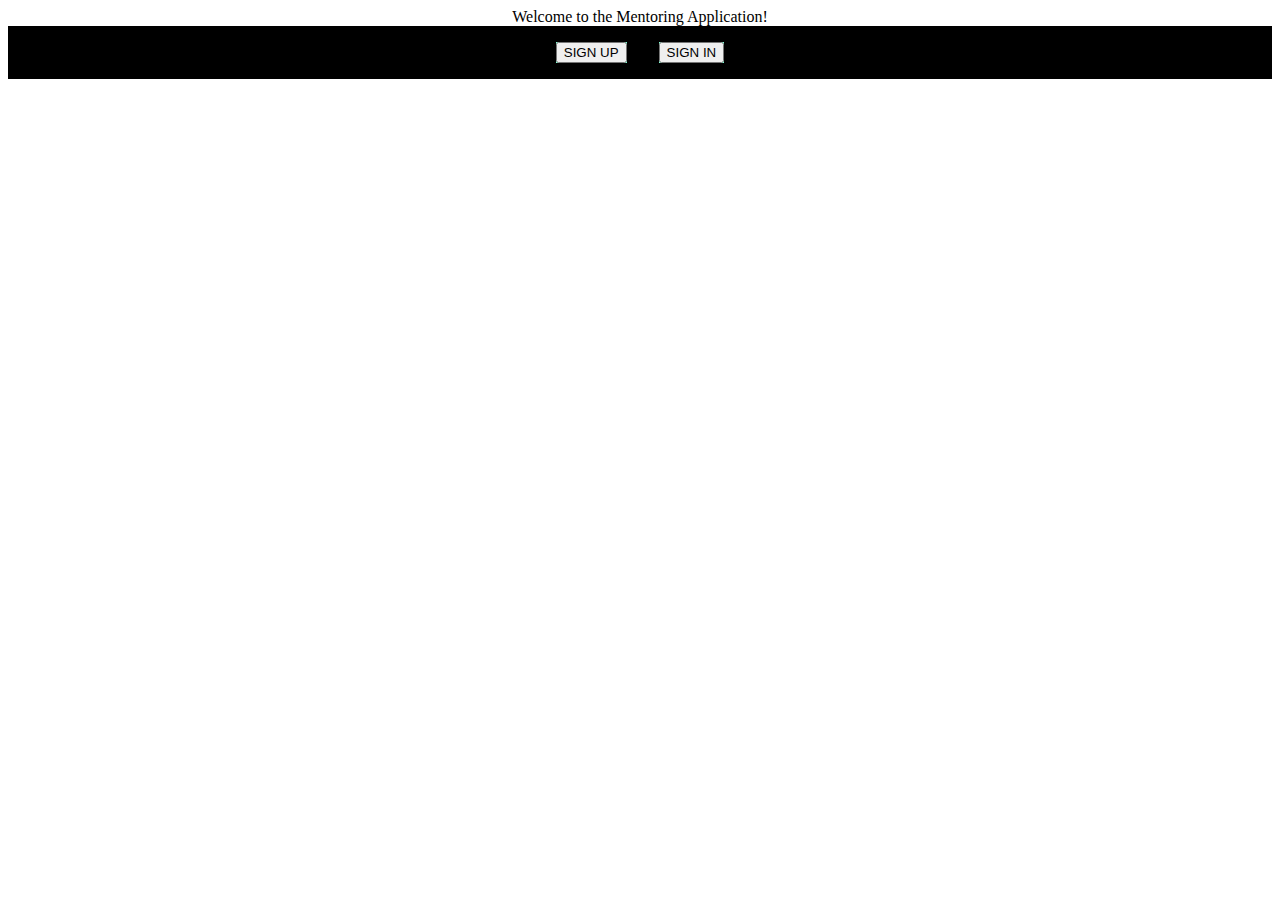
<file: index.html>
<!DOCTYPE html>
<html>
    <head>
        <title>Metoring Application Sign Up/In</title>
        <link rel="stylesheet" href="css/stylesheet1.css">
    </head>
    <body>
        <center>
            Welcome to the Mentoring Application!
        </center>
        <div class="flex-container">
            <div>
                <form action="signup.html">
                    <button>
                        SIGN UP
                    </button>  
                </form>            
            </div>
            <div>
                <form action="signin.html">
                    <button>
                        SIGN IN
                    </button>  
                </form>   
            </div> 
        </div>
    </body>
</html>
</file>
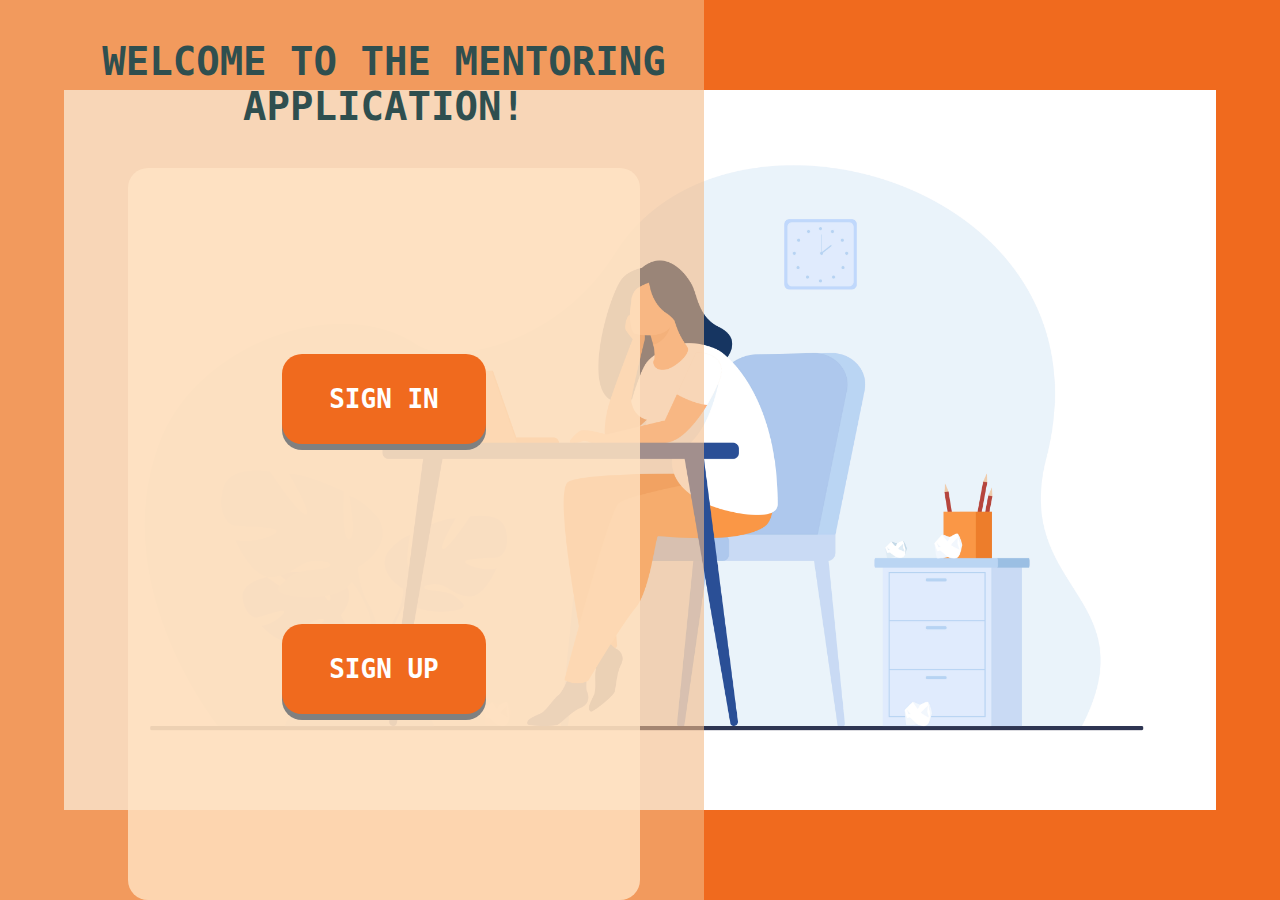
<file: builtin_form/views/index.html>
<!DOCTYPE html>
<html>
    <head>
        <link rel="stylesheet" href="../public/indexstylesheet.css"
    </head>
    <body>
        <div class="leftdiv">
            <h1>WELCOME TO THE MENTORING APPLICATION!</h1>
            <div class="innerdiv">
                <form action="signin.html"><button>SIGN IN</button></form>
                <form action="signup.html"><button a="signup.html">SIGN UP</button></form>
            </div>
        </div>
    </body>
</html>
</file>
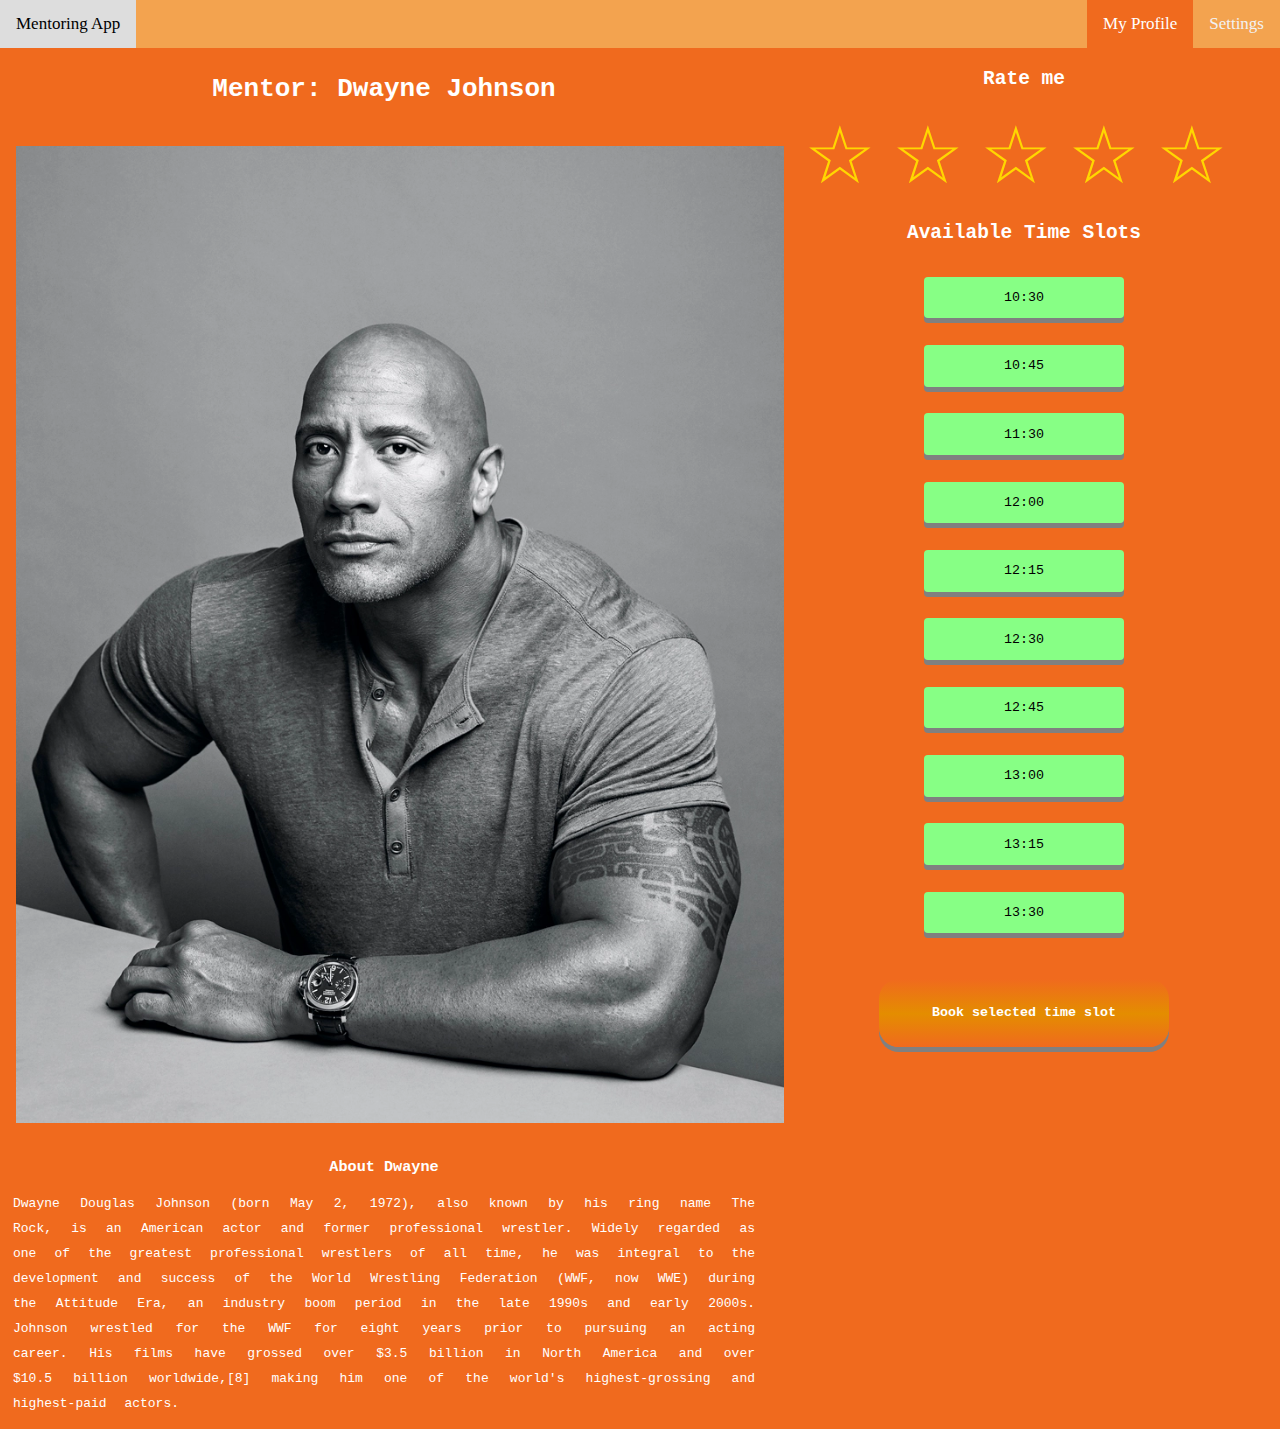
<file: dummyMentor.html>
<!DOCTYPE html>
<html>
    <head>
        <title>Example Mentor</title>
        <link rel="stylesheet" href="css/mentorstylesheet.css">
    </head>
    <body>
        <div class="topnav">
            <a href="home.html">Mentoring App</a>
            <a class="s" href="#">Settings</a>
            <a class="s active" href="#">My Profile</a>
        </div>
        <div class="two-column-container">
            <div class="left-column">
                <h1>Mentor: Dwayne Johnson</h1>
                <img src="img/roc17_3.jpg" alt="mentor picture">
                <h3>About Dwayne</h3>
                <p>
                    Dwayne Douglas Johnson (born May 2, 1972), also known by his ring name The Rock,
                    is an American actor and former professional wrestler. Widely regarded as one of the 
                    greatest professional wrestlers of all time, he was integral to the development and
                     success of the World Wrestling Federation (WWF, now WWE) during the Attitude Era, 
                     an industry boom period in the late 1990s and early 2000s. Johnson wrestled for 
                     the WWF for eight years prior to pursuing an acting career. His films have grossed 
                     over $3.5 billion in North America and over $10.5 billion worldwide,[8] making 
                     him one of the world's highest-grossing and highest-paid actors.
                </p>
            </div>
            <div class="right-column">
                <h2>Rate me</h2>
                <div class="rating">
                    <input type=”radio” name=”rating” value=”5″ id=”5″><label for=”5″>☆</label>
                    <input type=”radio” name=”rating” value=”4″ id=”4″><label for=”4″>☆</label>
                    <input type=”radio” name=”rating” value=”3″ id=”3″><label for=”3″>☆</label>
                    <input type=”radio” name=”rating” value=”2″ id=”2″><label for=”2″>☆</label>
                    <input type=”radio” name=”rating” value=”1″ id=”1″><label for=”1″>☆</label>
                </div>
                <h2>Available Time Slots</h2>
                <ul>
                    <li>
                        <button class="green-button" type="button">10:30</button>
                    </li>
                    <li>
                        <button class="green-button" type="button">10:45</button>
                    </li>
                    <li>
                        <button class="green-button" type="button">11:30</button>
                    </li>
                    <li>
                        <button class="green-button" type="button">12:00</button>
                    </li>
                    <li>
                        <button class="green-button" type="button">12:15</button>
                    </li>
                    <li>
                        <button class="green-button" type="button">12:30</button>
                    </li>
                    <li>
                        <button class="green-button" type="button">12:45</button>
                    </li>
                    <li>
                        <button class="green-button" type="button">13:00</button>
                    </li>
                    <li>
                        <button class="green-button" type="button">13:15</button>
                    </li>
                    <li>
                        <button class="green-button" type="button">13:30</button>
                    </li>
                </ul>
                <div class="vertical-container">
                    <button class="my-button" type="button">Book selected time slot</button>
                </div>
            </div>
        </div>
    </body>
</html>
</file>
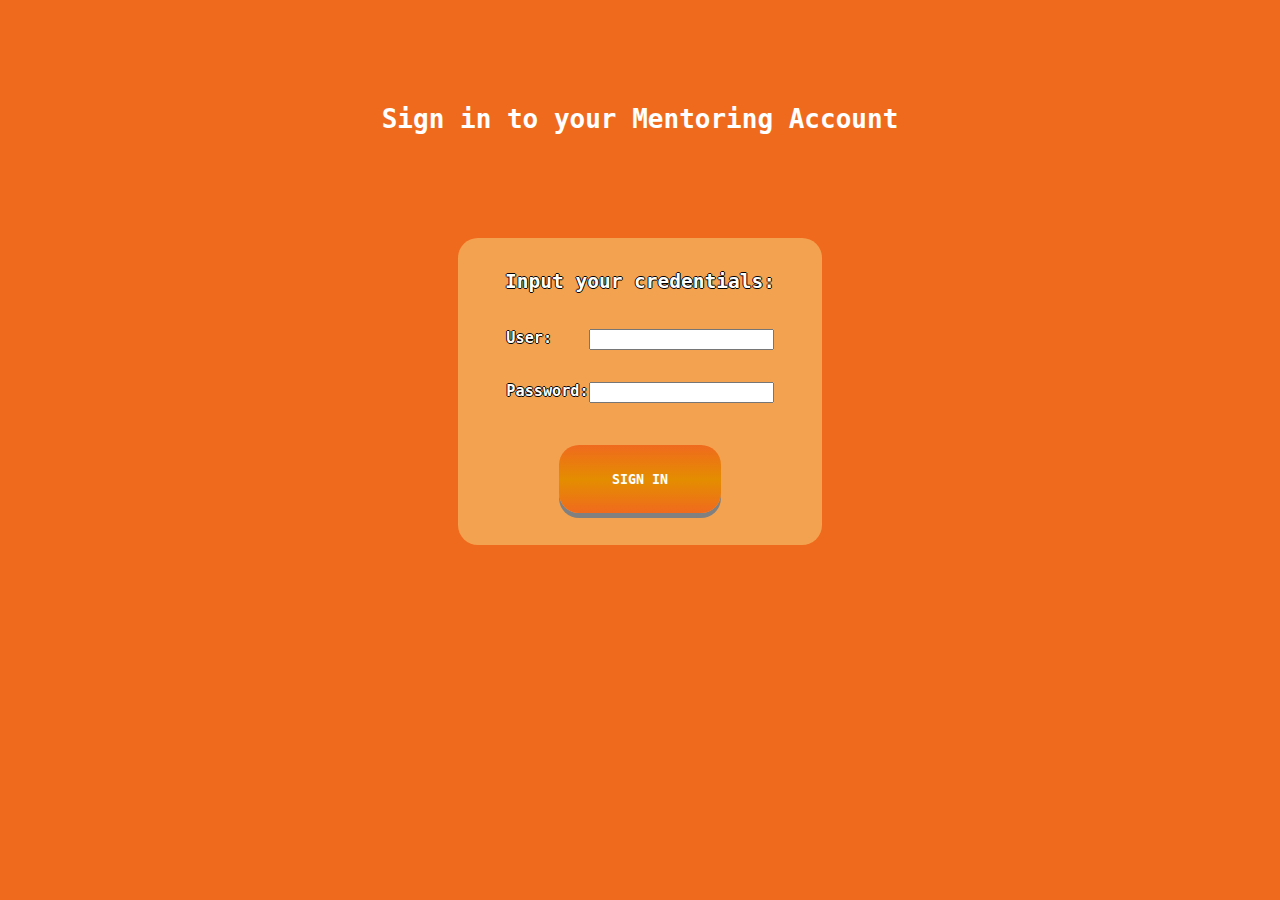
<file: signin.html>
<!DOCTYPE html>
<html>
    <head>
        <link rel="stylesheet" href="css/signinstylesheet.css">
    </head>
    <body>
        <h1>Sign in to your Mentoring Account</h1>
        <div class="signinwrapper">
            <h2>Input your credentials:</h2>
            <div class="input">
                <h3>User:</h3>
                <input type="text">
            </div>
            <div class="input">
                <h3>Password:</h3>
                <input type="text">
            </div>
            <form action="home.html">
                <button>
                    SIGN IN
                </button>
            </form>
        </div>
    </body>
</html>
</file>
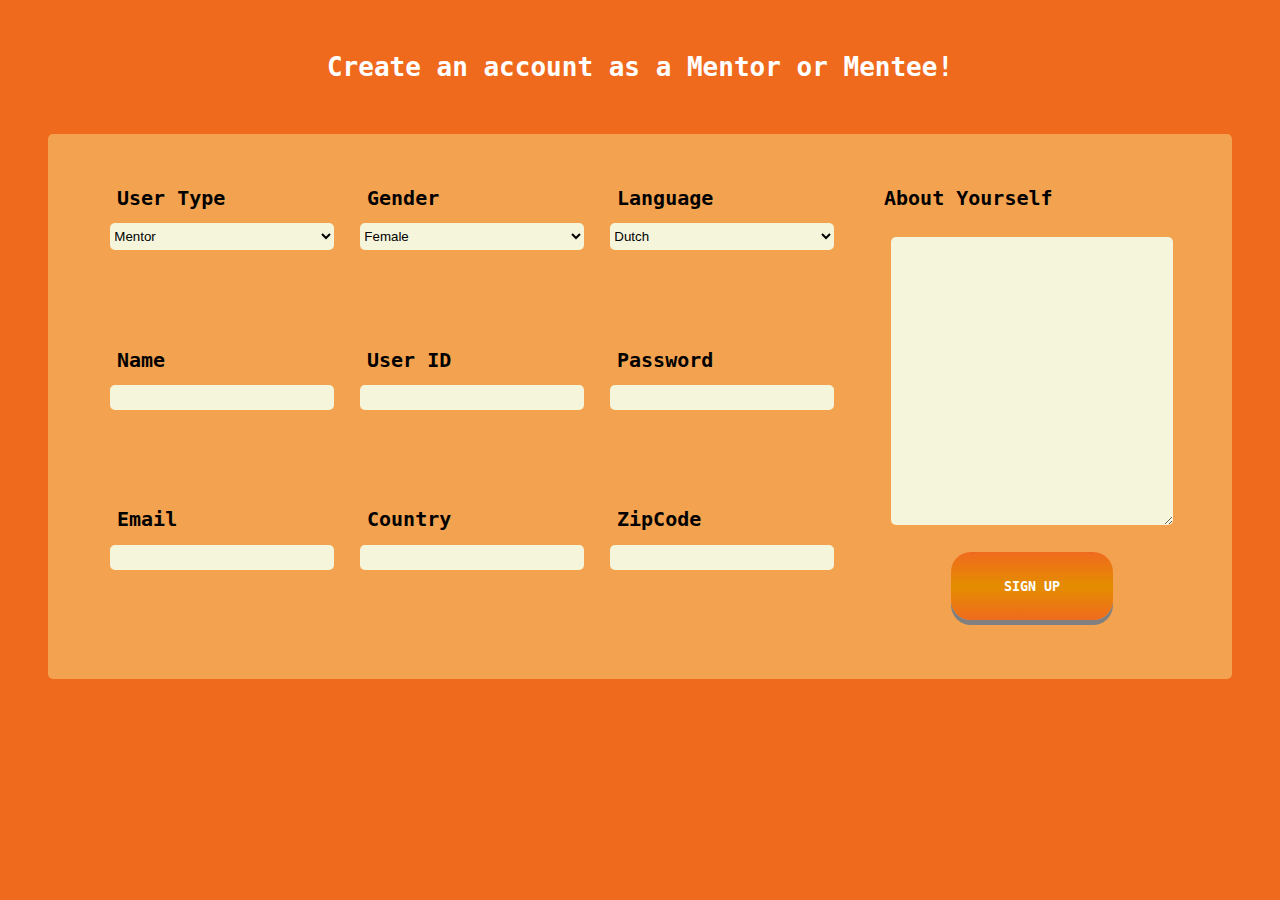
<file: signup.html>
<!DOCTYPE html>
<html lang="en">
    <head>
        <link rel="stylesheet" href="css/signupstylesheet.css">
    </head>
    <body>
        <h1>Create an account as a Mentor or Mentee!</h1>
        <div class="wrapper">
            <div class="leftwrapper">
                <div class="input">
                    <h3>User Type</h3>
                    <select>
                        <option>Mentor</option>
                        <option>Mentee</option>
                    </select>
                </div>
                <div class="input">
                    <h3>Gender</h3>
                    <select>
                        <option>Female</option>
                        <option>Male</option>
                        <option>Other</option>
                    </select>
                </div>
                <div class="input">
                    <h3>Language</h3>
                    <select>
                        <option>Dutch</option>
                        <option>English</option>
                        <option>Chinese</option>
                        <option>Spanish</option>
                        <option>French</option>
                        <option>Russian</option>
                        <option>Arabic</option>
                        <option>Other</option>
                    </select>
                </div>
                <div class="input">
                    <h3>Name</h3>
                    <input type="text">
                </div>
                <div class="input">
                    <h3>User ID</h3>
                    <input type="text">
                </div>
                <div class="input">
                    <h3>Password</h3>
                    <input type="text">
                </div>
                <div class="input">
                    <h3>Email</h3>
                    <input type="text">
                </div>
                <div class="input">
                    <h3>Country</h3>
                    <input type="text">
                </div>
                <div class="input">
                    <h3>ZipCode</h3>
                    <input type="text">
                </div>
            </div>
            <div class="rightwrapper">
                <h3>About Yourself</h3>
                <textarea name="" id="" cols="20" rows="3"></textarea>
                <form action="home.html">
                    <button>
                        SIGN UP
                    </button>
                </form>
            </div>
        </div>
    </body>
</html>
</file>
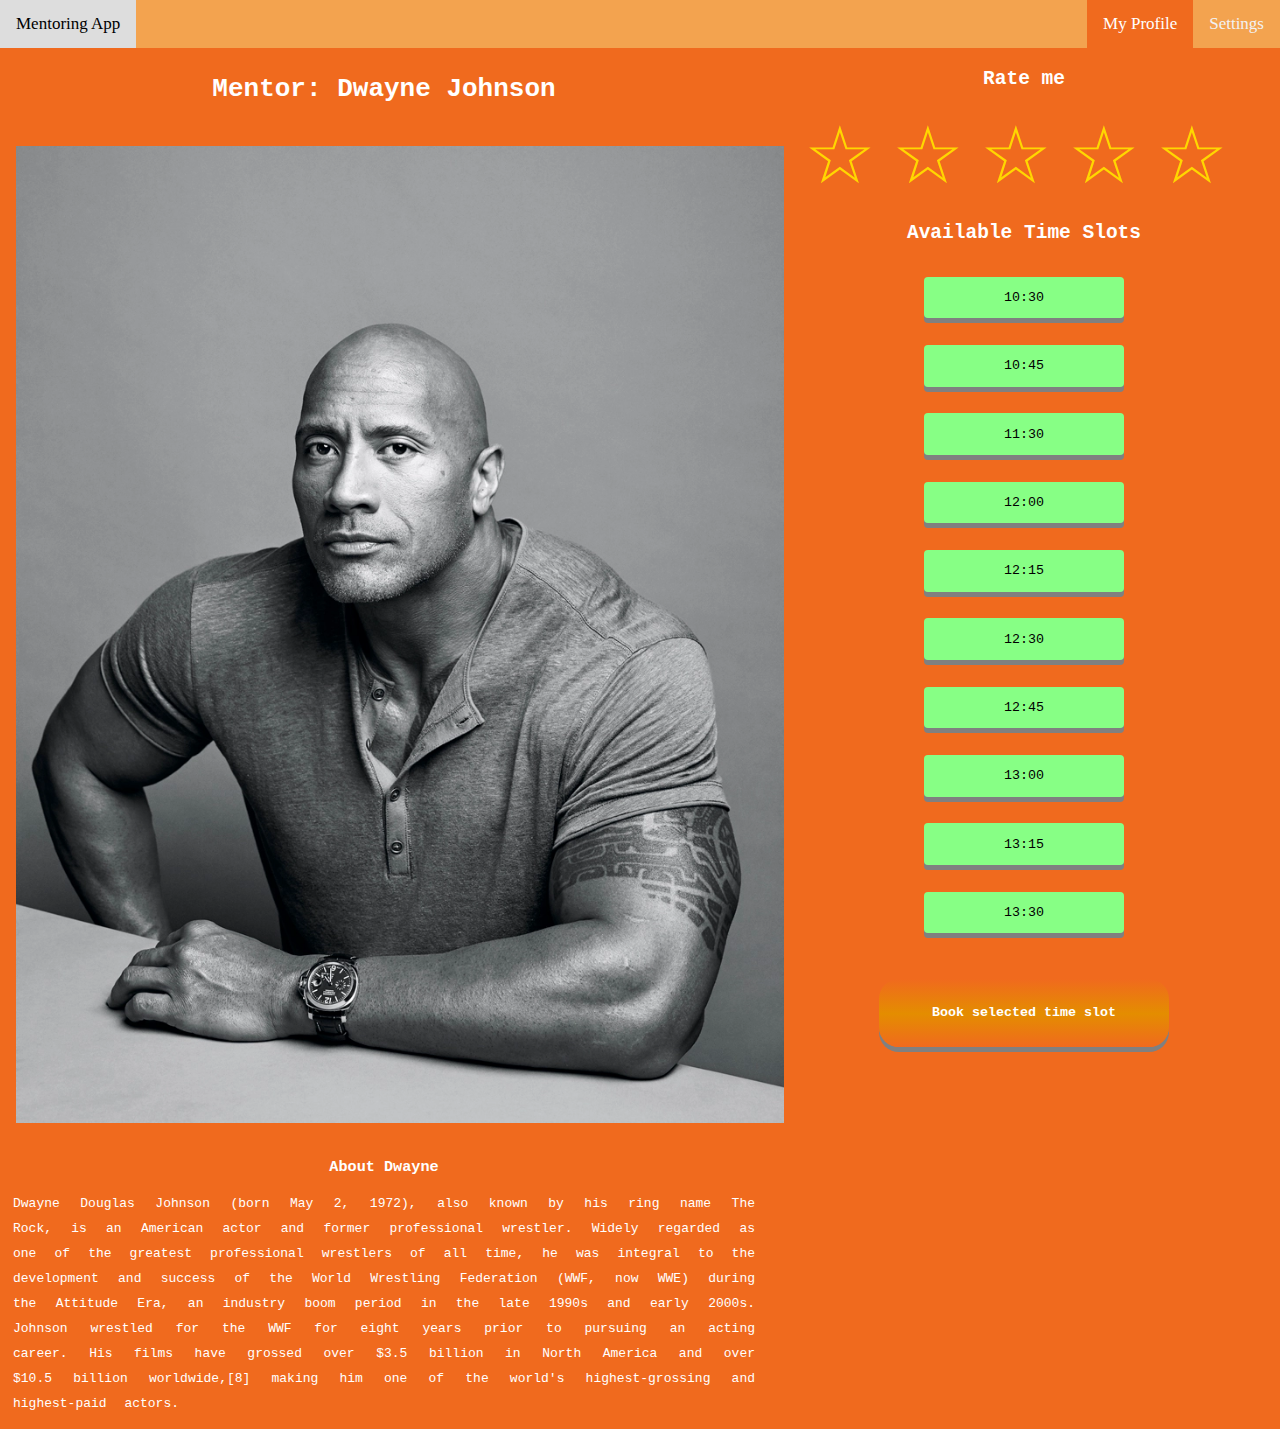
<file: builtin_form/views/dummyMentor.html>
<!DOCTYPE html>
<html>
    <head>
        <title>Example Mentor</title>
        <link rel="stylesheet" href="../public/mentorstylesheet.css">
    </head>
    <body>
        <div class="topnav">
            <a href="home.html">Mentoring App</a>
            <a class="s" href="#">Settings</a>
            <a class="s active" href="#">My Profile</a>
        </div>
        <div class="two-column-container">
            <div class="left-column">
                <h1>Mentor: Dwayne Johnson</h1>
                <img src="../img/roc17_3.jpg" alt="mentor picture">
                <h3>About Dwayne</h3>
                <p>
                    Dwayne Douglas Johnson (born May 2, 1972), also known by his ring name The Rock,
                    is an American actor and former professional wrestler. Widely regarded as one of the 
                    greatest professional wrestlers of all time, he was integral to the development and
                     success of the World Wrestling Federation (WWF, now WWE) during the Attitude Era, 
                     an industry boom period in the late 1990s and early 2000s. Johnson wrestled for 
                     the WWF for eight years prior to pursuing an acting career. His films have grossed 
                     over $3.5 billion in North America and over $10.5 billion worldwide,[8] making 
                     him one of the world's highest-grossing and highest-paid actors.
                </p>
            </div>
            <div class="right-column">
                <h2>Rate me</h2>
                <div class="rating">
                    <input type=”radio” name=”rating” value=”5″ id=”5″><label for=”5″>☆</label>
                    <input type=”radio” name=”rating” value=”4″ id=”4″><label for=”4″>☆</label>
                    <input type=”radio” name=”rating” value=”3″ id=”3″><label for=”3″>☆</label>
                    <input type=”radio” name=”rating” value=”2″ id=”2″><label for=”2″>☆</label>
                    <input type=”radio” name=”rating” value=”1″ id=”1″><label for=”1″>☆</label>
                </div>
                <h2>Available Time Slots</h2>
                <ul>
                    <li>
                        <button class="green-button" type="button">10:30</button>
                    </li>
                    <li>
                        <button class="green-button" type="button">10:45</button>
                    </li>
                    <li>
                        <button class="green-button" type="button">11:30</button>
                    </li>
                    <li>
                        <button class="green-button" type="button">12:00</button>
                    </li>
                    <li>
                        <button class="green-button" type="button">12:15</button>
                    </li>
                    <li>
                        <button class="green-button" type="button">12:30</button>
                    </li>
                    <li>
                        <button class="green-button" type="button">12:45</button>
                    </li>
                    <li>
                        <button class="green-button" type="button">13:00</button>
                    </li>
                    <li>
                        <button class="green-button" type="button">13:15</button>
                    </li>
                    <li>
                        <button class="green-button" type="button">13:30</button>
                    </li>
                </ul>
                <div class="vertical-container">
                    <button class="my-button" type="button">Book selected time slot</button>
                </div>
            </div>
        </div>
    </body>
</html>
</file>
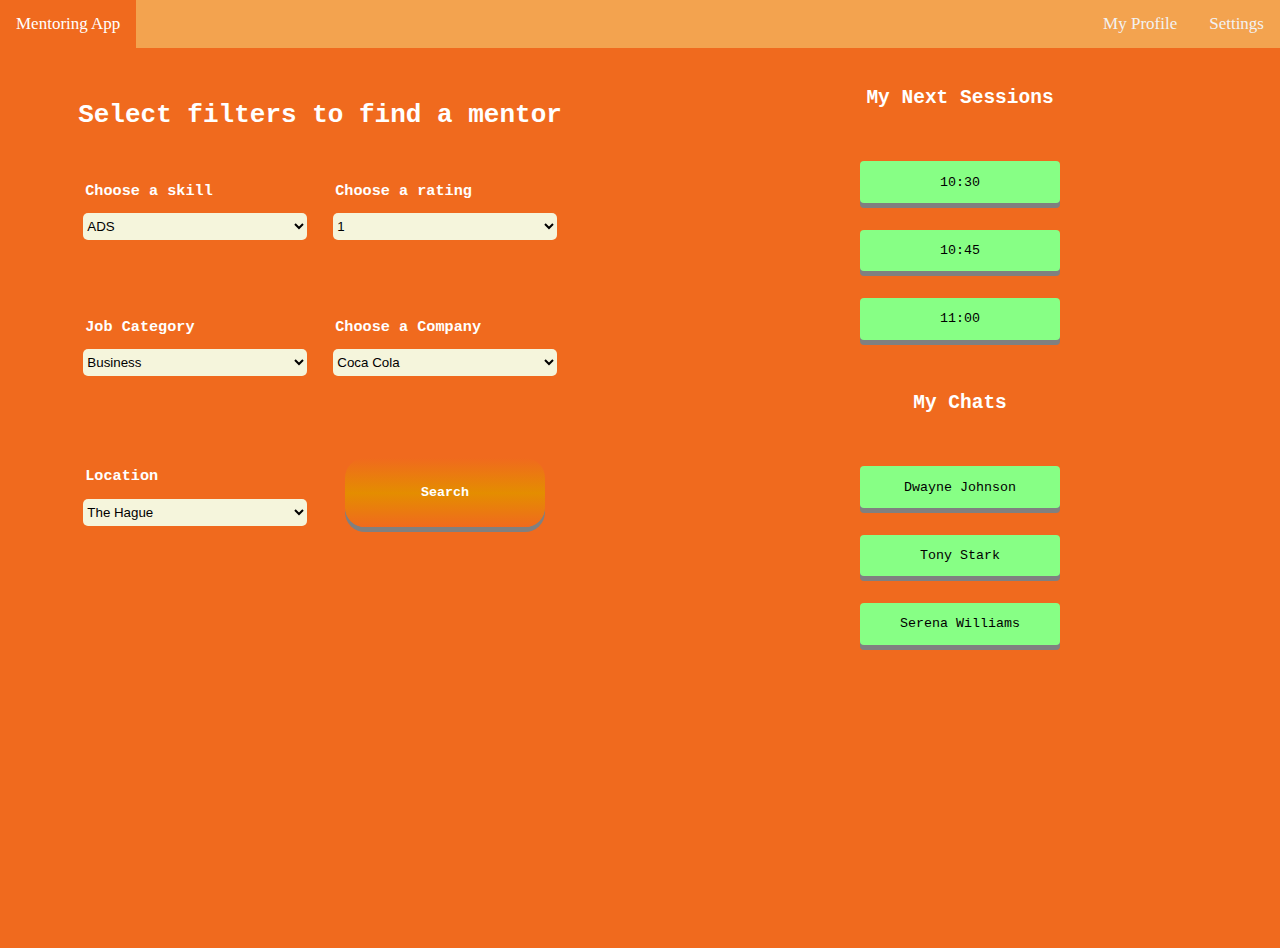
<file: builtin_form/views/home.html>
<!DOCTYPE html>
<html>
    <head>
        <link rel="stylesheet" href="../public/homestylesheet.css">
    </head>
    <body>
        <div class="topnav">
            <a class="active" href="#">Mentoring App</a>
            <a class="s" href="#">Settings</a>
            <a class="s" href="dummyMentor.html">My Profile</a>
        </div>
        <div class="two-column-container">
            <div class="left-column">
                <div class="left-container">
                    <h2 id="title">Select filters to find a mentor</h2>
                    <div class="input-container">
                        <div class="input">
                            <h3>Choose a skill</h3>
                            <select>
                                <option>ADS</option>
                                <option>OOP</option>
                                <option>CO</option>
                                <option>CALC</option>
                            </select>
                        </div>
                        <div class="input">
                            <h3>Choose a rating</h3>
                            <select>
                                <option>1</option>
                                <option>2</option>
                                <option>3</option>
                                <option>4</option>
                                <option>4</option>
                            </select>
                        </div>
                        <div class="input">
                            <h3>Job Category</h3>
                            <select>
                                <option>Business</option>
                                <option>Software Development</option>
                                <option>Artificial Intelligence</option>
                                <option>Robot Maintenance</option>
                            </select>
                        </div>
                        <div class="input">
                            <h3>Choose a Company</h3>
                            <select>
                                <option>Coca Cola</option>
                                <option>Pepsi Cola</option>
                                <option>Apple</option>
                                <option>SpaceX</option>
                            </select>
                        </div>
                        <div class="input">
                            <h3>Location</h3>
                            <select>
                                <option>The Hague</option>
                                <option>Delft</option>
                                <option>Rotterdam</option>
                            </select>
                        </div>
                        <div class="input">
                            <form action="dummyMentor.html">
                                <button class="my-button" style="width: 200px;">Search</button>
                            </form>
                        </div>
                    </div>
                </div>
            </div>
            <div class="right-column">
                <h2 style="text-align: center; margin: 2em;">My Next Sessions</h2>
                <div class="vertical-container">
                    <button class="green-button">10:30</button>
                    <button class="green-button">10:45</button>
                    <button class="green-button">11:00</button>
                </div>
                <h2 style="text-align: center; margin: 2em;">My Chats</h2>
                <div class="vertical-container">
                    <button class="green-button">Dwayne Johnson</button>
                    <button class="green-button">Tony Stark</button>
                    <button class="green-button">Serena Williams</button>
                </div>
            </div>
        </div>
    </body>
</html>
</file>
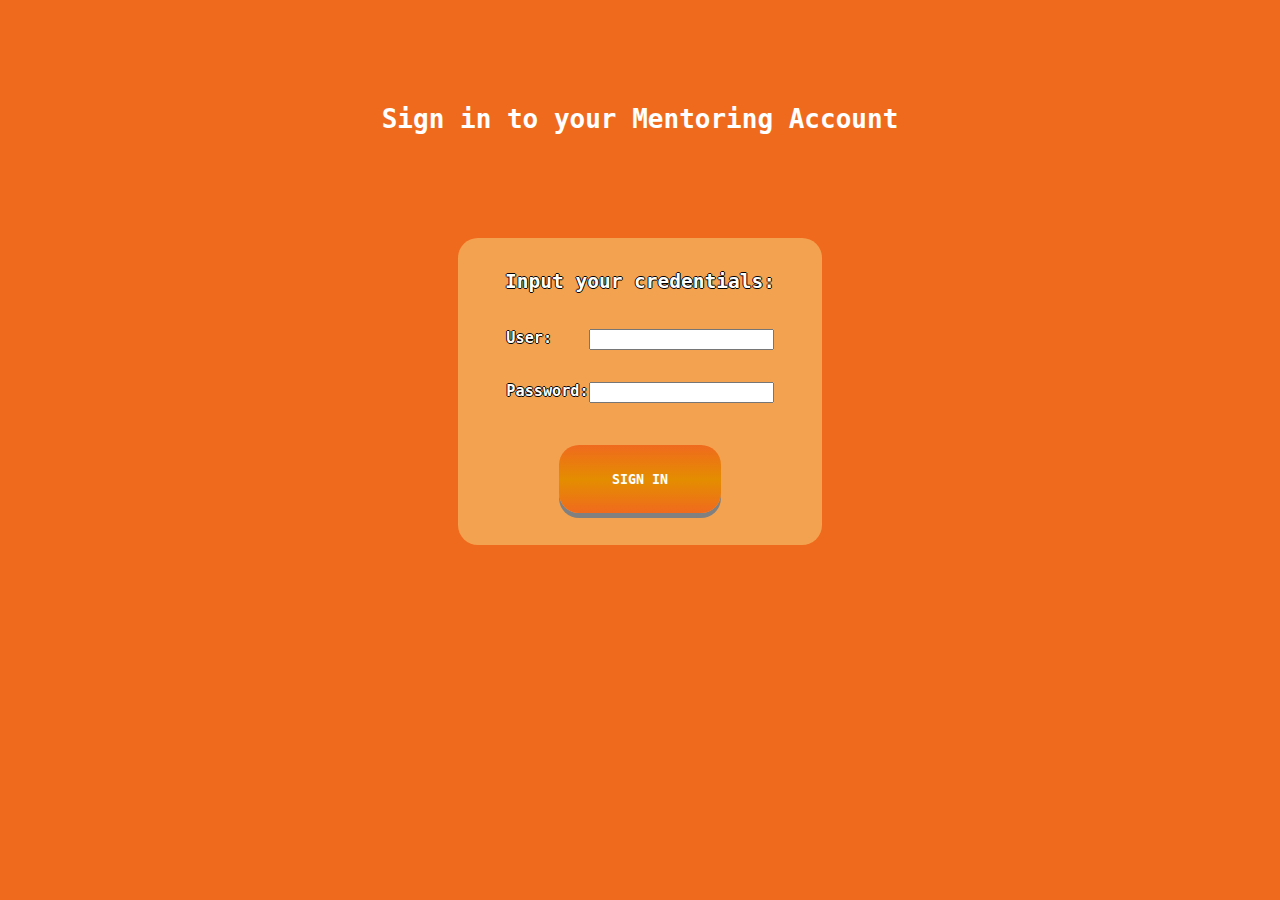
<file: builtin_form/views/signin.html>
<!DOCTYPE html>
<html>
    <head>
        <link rel="stylesheet" href="../public/signinstylesheet.css">
    </head>
    <body>
        <h1>Sign in to your Mentoring Account</h1>
        <div class="signinwrapper">
            <h2>Input your credentials:</h2>
            <div class="input">
                <h3>User:</h3>
                <input type="text">
            </div>
            <div class="input">
                <h3>Password:</h3>
                <input type="text">
            </div>
            <form action="home.html">
                <button>
                    SIGN IN
                </button>
            </form>
        </div>
    </body>
</html>
</file>
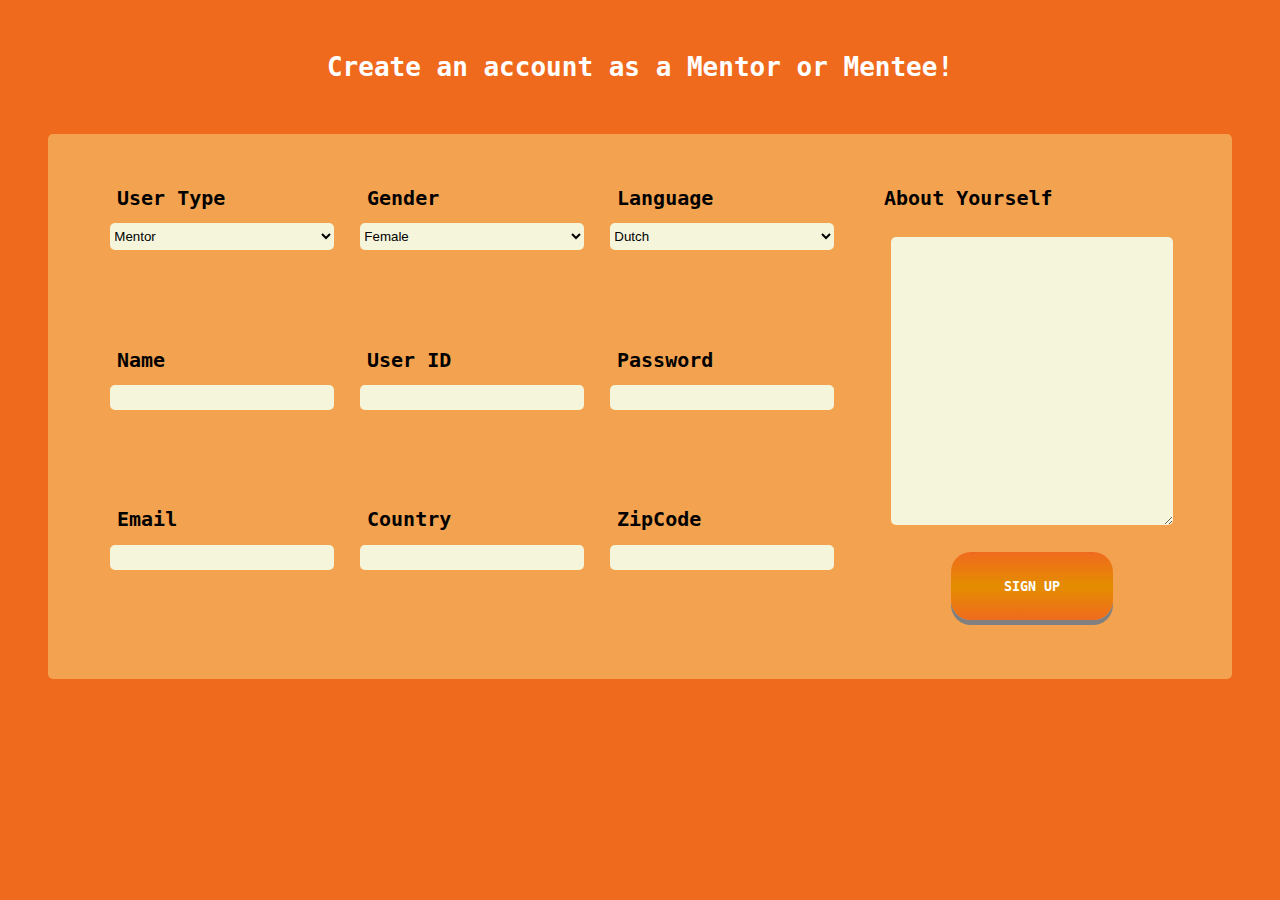
<file: builtin_form/views/signup.html>
<!DOCTYPE html>
<html lang="en">
    <head>
        <link rel="stylesheet" href="../public/signupstylesheet.css">
    </head>
    <body>
        <h1>Create an account as a Mentor or Mentee!</h1>
        <div class="wrapper">
            <div class="leftwrapper">
                <div class="input">
                    <h3>User Type</h3>
                    <select>
                        <option>Mentor</option>
                        <option>Mentee</option>
                    </select>
                </div>
                <div class="input">
                    <h3>Gender</h3>
                    <select>
                        <option>Female</option>
                        <option>Male</option>
                        <option>Other</option>
                    </select>
                </div>
                <div class="input">
                    <h3>Language</h3>
                    <select>
                        <option>Dutch</option>
                        <option>English</option>
                        <option>Chinese</option>
                        <option>Spanish</option>
                        <option>French</option>
                        <option>Russian</option>
                        <option>Arabic</option>
                        <option>Other</option>
                    </select>
                </div>
                <div class="input">
                    <h3>Name</h3>
                    <input type="text">
                </div>
                <div class="input">
                    <h3>User ID</h3>
                    <input type="text">
                </div>
                <div class="input">
                    <h3>Password</h3>
                    <input type="text">
                </div>
                <div class="input">
                    <h3>Email</h3>
                    <input type="text">
                </div>
                <div class="input">
                    <h3>Country</h3>
                    <input type="text">
                </div>
                <div class="input">
                    <h3>ZipCode</h3>
                    <input type="text">
                </div>
            </div>
            <div class="rightwrapper">
                <h3>About Yourself</h3>
                <textarea name="" id="" cols="20" rows="3"></textarea>
                <form action="home.html">
                    <button>
                        SIGN UP
                    </button>
                </form>
            </div>
        </div>
    </body>
</html>
</file>
<file: css/stylesheet1.css>
.flex-container {
    background-color: black;
    display: flex;
    justify-content: center;
    flex-wrap: wrap;
}

.flex-container > div {
    background-color: aquamarine;
    margin: 1em;
}
</file>
<file: builtin_form/public/indexstylesheet.css>
:root {
    --background: #F06A1E;
    --darkbackground: #c75210;
}

* {
    margin: 0;
}

body {
    background-color: var(--background);
    background-image: url('../img/6943.jpg');
    background-size: 90% auto;
    background-repeat: no-repeat;
    background-position: center center;
    display: flex;
    flex-direction: column;
}

h1 {
    font-family: monospace;
    font-size: 3em;
    text-align: center;
    padding: 1em 0 1em;
    color: darkslategray;
    font-weight: bolder;
}

form {
    width: 100%;
    display: flex;
    flex-direction: column;
    align-items: center;
}

.leftdiv {
    background: rgba(243, 187, 135, .6);
    max-width: 50%;
    height: 100vh;
    padding-left: 5%;
    display: flex;
    flex-direction: column;
}

.innerdiv {
    background: rgba(255, 228, 196, .8);
    border-radius: 20px;
    height: 70%;
    width: 80%;
    align-self: center;
    display: flex;
    flex-direction: column;
    align-items: center;
    justify-content: space-around;
    padding-top: 6em;
    padding-bottom: 6em;
}

button {
    background-color: var(--background);
    color: white;
    border-radius: 20px;
    border: none;
    box-shadow: 0px 6px gray;
    width: 40%;
    min-width: 6em;
    padding: 30px;
    font-family: monospace;
    font-size: 200%;
    font-weight: bolder;
}

button:hover {
    background-color: var(--darkbackground);
    color: darkgray;
}

button:active {
    background-color: var(--darkbackground);
    color: darkgray;
    box-shadow: 0 2px #666;
    transform: translateY(4px);
}
</file>
<file: css/mentorstylesheet.css>
:root {
    --background: #F06A1E;
    --wrapper: #F3A34F;
    --darkbackground: #c75210;
    --green: #87FF85;
    --darkgreen: #6fb85a;
}

* {
    margin: 0;
}

body {
    background-color: var(--background);
}


h1, h2, h3{
    text-align: center;
    margin: 1em;
    font-family: monospace;
    color: white;
}

p {
    text-align: justify;
    margin: 1em;
    font-family: monospace;
    color: white;
    word-spacing: 10px;
    line-height: 25px;
}

img {
    max-width: 100%;
    margin: 1em;
}

ul {
    margin-top: 20px;
    list-style-type: none;
    padding: 0;
}

li {
    text-align: center;
}

.topnav {
    background-color: var(--wrapper);
    overflow: hidden;
}

.topnav a {
    float: left;
    color: #f2f2f2;
    text-align: center;
    padding: 14px 16px;
    text-decoration: none;
    font-size: 17px;
}

.topnav a.s {
    float: right;
    color: #f2f2f2;
    text-align: center;
    padding: 14px 16px;
    text-decoration: none;
    font-size: 17px;
}

.topnav a:hover {
    background-color: #ddd;
    color: black;
}

.topnav a.active {
    background-color: var(--background);
    color: white;
}

.two-column-container {
    display: flex;
    flex-direction: row;
}

.left-column {
    width: 60%;
}

.right-column {
    width: 40%;
    position: relative;
}

.vertical-container {
    margin-top: 2em;
    display: flex;
    justify-content: center;
}

.my-button {
    background: rgb(240,106,30);
    background: linear-gradient(0deg, rgba(240,106,30,1) 0%, rgba(228,141,0,1) 49%, rgba(240,106,30,1) 100%);
    border: none;
    border-radius: 20px;
    padding: 2em;
    padding-left: 4em;
    padding-right: 4em;
    margin-bottom: 2em;
    color: white;
    font-family: monospace;
    font-weight: bolder;
    box-shadow: 0px 5px gray;
}

.my-button:hover {
    background-color: var(--darkbackground);
    color: darkgray;
}

.my-button:active {
    background-color: var(--darkbackground);
    color: darkgray;
    box-shadow: 0 2px #666;
    transform: translateY(4px);
}

.green-button {
    background-color: var(--green);
    width: 200px;
    padding: 1em;
    color: black;
    font-family: monospace;
    border-radius: 4px;
    border: none;
    margin: 1em;
    box-shadow: 0px 5px gray;
}

.green-button:hover {
    background-color: var(--darkgreen);
    color: white;
}

.green-button:active {
    background-color: var(--darkgreen);
    color: darkgray;
    box-shadow: 0 2px #666;
    transform: translateY(4px);
}

.rating {
    display: flex;
    flex-direction: row-reverse;
    justify-content: center;
}

.rating > input { 
    display: none;
}

.rating > label {
    position: relative;
    width: 1.1em;
    font-size: 500%;
    color: #FFD700;
    cursor: pointer;
}

.rating > label::before{
    content: "\2605";
    position: absolute;
    opacity: 0;
}

.rating > label:hover:before,
.rating > label:hover ~ label:before {
    opacity: 1 !important;
}

.rating > input:checked ~ label:before{
    opacity:1;
}

.rating:hover > input:checked ~ label:before{ opacity: 0.4; }
</file>
<file: css/signinstylesheet.css>
:root {
    --background: #F06A1E;
    --wrapper: #F3A34F;
    --darkbackground: #c75210;
}

* {
    margin: 0;
}

body {
    background-color: var(--background);
    display: flex;
    flex-direction: column;
    justify-content: stretch;
    align-items: center;
}

h1 {
    padding: 4em;
    color: white;
    font-family: monospace;
    font-weight: bolder;
}

h2 {
    margin-bottom: 1em;
    align-self: center;
    color: white;
    font-family: monospace;
    font-weight: bolder;
    text-shadow: -1px 0 black, 0 1px black, 1px 0 black, 0 -1px black;
}

h3 {
    color: white;
    font-family: monospace;
    font-weight: bolder;
    text-shadow: -1px 0 black, 0 1px black, 1px 0 black, 0 -1px black;
}

form {
    align-self: center;
}

button {
    background: rgb(240,106,30);
    background: linear-gradient(0deg, rgba(240,106,30,1) 0%, rgba(228,141,0,1) 49%, rgba(240,106,30,1) 100%);
    border: none;
    border-radius: 20px;
    padding: 2em;
    padding-left: 4em;
    padding-right: 4em;
    margin-top: 2em;
    color: white;
    font-family: monospace;
    font-weight: bolder;
    box-shadow: 0px 5px gray;
}

button:hover {
    background-color: var(--darkbackground);
    color: darkgray;
}

button:active {
    background-color: var(--darkbackground);
    color: darkgray;
    box-shadow: 0 2px #666;
    transform: translateY(4px);
}

.signinwrapper {
    background-color: var(--wrapper);
    border-radius: 20px;
    min-height: 100px;
    min-width: 100px;
    padding: 2em;
    display: flex;
    flex-direction: column;
}

.input {
    margin: 1em;
    display: flex;
    justify-content: space-between;
}
</file>
<file: css/signupstylesheet.css>
:root {
    --background: #F06A1E;
    --wrapper: #F3A34F;
    --darkbackground: #c75210;
}

* {
    margin: 0;
}

body {
    background-color: var(--background);
}

h1 {
    padding: 2em;
    color: white;
    font-family: monospace;
    font-weight: bolder;
    text-align: center;
}

h3 {
    margin: 1em;
    margin-bottom: 0;
    font-family: monospace;
    font-weight: bolder;
    font-size: x-large;
}

select, input{
    margin: 1em;
    padding-top: 5px;
    padding-bottom: 5px;
    border-radius: 5px;
    background-color: beige;
    color: black;
    border: none;
}

textarea {
    height: 100%;
    overflow: auto;
    margin: 2em;
    background-color: beige;
    color: black;
    border: none;
    border-radius: 5px;
}

form {
    align-self: center;
}

button {
    background: rgb(240,106,30);
    background: linear-gradient(0deg, rgba(240,106,30,1) 0%, rgba(228,141,0,1) 49%, rgba(240,106,30,1) 100%);
    border: none;
    border-radius: 20px;
    padding: 2em;
    padding-left: 4em;
    padding-right: 4em;
    margin-bottom: 2em;
    color: white;
    font-family: monospace;
    font-weight: bolder;
    box-shadow: 0px 5px gray;
}

button:hover {
    background-color: var(--darkbackground);
    color: darkgray;
}

button:active {
    background-color: var(--darkbackground);
    color: darkgray;
    box-shadow: 0 2px #666;
    transform: translateY(4px);
}


.wrapper {
    background-color: var(--wrapper);
    border-radius: 5px;
    min-height: 100px;
    min-width: 100px;
    margin: 0 3em 2em;
    display: flex;
    padding: 2em;
}

.leftwrapper {
    width: 70%;
    min-height: 100px;
    min-width: 100px;
    display: flex;
    flex-wrap: wrap;
    justify-content: center;
}

.rightwrapper {
    width: 30%;
    min-height: 100px;
    min-width: 100px;
    display: flex;
    flex-direction: column;
}

.input {
    display: flex;
    flex-direction: column;
    min-width: 250px;
    align-items: stretch;
    justify-content: center;
    margin-bottom: 4em;
}
</file>
<file: builtin_form/public/mentorstylesheet.css>
:root {
    --background: #F06A1E;
    --wrapper: #F3A34F;
    --darkbackground: #c75210;
    --green: #87FF85;
    --darkgreen: #6fb85a;
}

* {
    margin: 0;
}

body {
    background-color: var(--background);
}


h1, h2, h3{
    text-align: center;
    margin: 1em;
    font-family: monospace;
    color: white;
}

p {
    text-align: justify;
    margin: 1em;
    font-family: monospace;
    color: white;
    word-spacing: 10px;
    line-height: 25px;
}

img {
    max-width: 100%;
    margin: 1em;
}

ul {
    margin-top: 20px;
    list-style-type: none;
    padding: 0;
}

li {
    text-align: center;
}

.topnav {
    background-color: var(--wrapper);
    overflow: hidden;
}

.topnav a {
    float: left;
    color: #f2f2f2;
    text-align: center;
    padding: 14px 16px;
    text-decoration: none;
    font-size: 17px;
}

.topnav a.s {
    float: right;
    color: #f2f2f2;
    text-align: center;
    padding: 14px 16px;
    text-decoration: none;
    font-size: 17px;
}

.topnav a:hover {
    background-color: #ddd;
    color: black;
}

.topnav a.active {
    background-color: var(--background);
    color: white;
}

.two-column-container {
    display: flex;
    flex-direction: row;
}

.left-column {
    width: 60%;
}

.right-column {
    width: 40%;
    position: relative;
}

.vertical-container {
    margin-top: 2em;
    display: flex;
    justify-content: center;
}

.my-button {
    background: rgb(240,106,30);
    background: linear-gradient(0deg, rgba(240,106,30,1) 0%, rgba(228,141,0,1) 49%, rgba(240,106,30,1) 100%);
    border: none;
    border-radius: 20px;
    padding: 2em;
    padding-left: 4em;
    padding-right: 4em;
    margin-bottom: 2em;
    color: white;
    font-family: monospace;
    font-weight: bolder;
    box-shadow: 0px 5px gray;
}

.my-button:hover {
    background-color: var(--darkbackground);
    color: darkgray;
}

.my-button:active {
    background-color: var(--darkbackground);
    color: darkgray;
    box-shadow: 0 2px #666;
    transform: translateY(4px);
}

.green-button {
    background-color: var(--green);
    width: 200px;
    padding: 1em;
    color: black;
    font-family: monospace;
    border-radius: 4px;
    border: none;
    margin: 1em;
    box-shadow: 0px 5px gray;
}

.green-button:hover {
    background-color: var(--darkgreen);
    color: white;
}

.green-button:active {
    background-color: var(--darkgreen);
    color: darkgray;
    box-shadow: 0 2px #666;
    transform: translateY(4px);
}

.rating {
    display: flex;
    flex-direction: row-reverse;
    justify-content: center;
}

.rating > input { 
    display: none;
}

.rating > label {
    position: relative;
    width: 1.1em;
    font-size: 500%;
    color: #FFD700;
    cursor: pointer;
}

.rating > label::before{
    content: "\2605";
    position: absolute;
    opacity: 0;
}

.rating > label:hover:before,
.rating > label:hover ~ label:before {
    opacity: 1 !important;
}

.rating > input:checked ~ label:before{
    opacity:1;
}

.rating:hover > input:checked ~ label:before{ opacity: 0.4; }
</file>
<file: builtin_form/public/homestylesheet.css>
:root {
    --background: #F06A1E;
    --wrapper: #F3A34F;
    --darkbackground: #c75210;
    --green: #87FF85;
    --darkgreen: #6fb85a;
}

* {
    margin: 0;
}

h2, h3 {
    font-family: monospace;
    color: white;
    margin-left: 1em;
}

select, input{
    margin: 1em;
    padding-top: 5px;
    padding-bottom: 5px;
    border-radius: 5px;
    background-color: beige;
    color: black;
    border: none;
}

form {
    align-self: center;
}

.topnav {
    background-color: var(--wrapper);
    overflow: hidden;
}

.topnav a {
    float: left;
    color: #f2f2f2;
    text-align: center;
    padding: 14px 16px;
    text-decoration: none;
    font-size: 17px;
}

.topnav a.s {
    float: right;
    color: #f2f2f2;
    text-align: center;
    padding: 14px 16px;
    text-decoration: none;
    font-size: 17px;
}

.topnav a:hover {
    background-color: #ddd;
    color: black;
}

.topnav a.active {
    background-color: var(--background);
    color: white;
}

.search-bar {
  padding: 6px;
  margin-top: 8px;
  font-size: 17px;
  text-align: center;
  margin-bottom: 15px;
}

    
button {
    padding: 16px 14px;
    margin: 5px;
}

.two-column-container {
    display: flex;
    flex-direction: row;
    height: 100%;
}

.left-column {
    background-color: var(--background);
    position: absolute;
    display: flex;
    flex-direction: column;
    width: 50%;
    height: 100%;
    overflow: auto;
}

.right-column {
    background-color: var(--background);
    position: absolute;
    left: 50%;
    display: flex;
    flex-direction: column;
    width: 50%;
    height: 100%;
    overflow: auto;
}

.left-container {
    display: flex;
    flex-direction: column;
    justify-content: center;
}

.input-container {
    display: flex;
    flex-wrap: wrap;
    margin-right: auto;
    justify-content: center;
}

.input {
    display: flex;
    flex-direction: column;
    min-width: 250px;
    align-items: stretch;
    justify-content: center;
    margin-bottom: 4em;
}

.vertical-container {
    display: flex;
    flex-direction: column;
    align-items: center;
}

.horizontal-container {
    display: flex;
}

.my-button {
    background: rgb(240,106,30);
    background: linear-gradient(0deg, rgba(240,106,30,1) 0%, rgba(228,141,0,1) 49%, rgba(240,106,30,1) 100%);
    border: none;
    border-radius: 20px;
    padding: 2em;
    padding-left: 4em;
    padding-right: 4em;
    margin-bottom: 2em;
    color: white;
    font-family: monospace;
    font-weight: bolder;
    box-shadow: 0px 5px gray;
}

.my-button:hover {
    background-color: var(--darkbackground);
    color: darkgray;
}

.my-button:active {
    background-color: var(--darkbackground);
    color: darkgray;
    box-shadow: 0 2px #666;
    transform: translateY(4px);
}

.green-button {
    background-color: var(--green);
    width: 200px;
    padding: 1em;
    color: black;
    font-family: monospace;
    border-radius: 4px;
    border: none;
    margin: 1em;
    box-shadow: 0px 5px gray;
}

.green-button:hover {
    background-color: var(--darkgreen);
    color: white;
}

.green-button:active {
    background-color: var(--darkgreen);
    color: darkgray;
    box-shadow: 0 2px #666;
    transform: translateY(4px);
}

#title {
    align-self: center;
    font-weight: bolder;
    font-size: xx-large;
    margin: 2em;
}
</file>
<file: builtin_form/public/signinstylesheet.css>
:root {
    --background: #F06A1E;
    --wrapper: #F3A34F;
    --darkbackground: #c75210;
}

* {
    margin: 0;
}

body {
    background-color: var(--background);
    display: flex;
    flex-direction: column;
    justify-content: stretch;
    align-items: center;
}

h1 {
    padding: 4em;
    color: white;
    font-family: monospace;
    font-weight: bolder;
}

h2 {
    margin-bottom: 1em;
    align-self: center;
    color: white;
    font-family: monospace;
    font-weight: bolder;
    text-shadow: -1px 0 black, 0 1px black, 1px 0 black, 0 -1px black;
}

h3 {
    color: white;
    font-family: monospace;
    font-weight: bolder;
    text-shadow: -1px 0 black, 0 1px black, 1px 0 black, 0 -1px black;
}

form {
    align-self: center;
}

button {
    background: rgb(240,106,30);
    background: linear-gradient(0deg, rgba(240,106,30,1) 0%, rgba(228,141,0,1) 49%, rgba(240,106,30,1) 100%);
    border: none;
    border-radius: 20px;
    padding: 2em;
    padding-left: 4em;
    padding-right: 4em;
    margin-top: 2em;
    color: white;
    font-family: monospace;
    font-weight: bolder;
    box-shadow: 0px 5px gray;
}

button:hover {
    background-color: var(--darkbackground);
    color: darkgray;
}

button:active {
    background-color: var(--darkbackground);
    color: darkgray;
    box-shadow: 0 2px #666;
    transform: translateY(4px);
}

.signinwrapper {
    background-color: var(--wrapper);
    border-radius: 20px;
    min-height: 100px;
    min-width: 100px;
    padding: 2em;
    display: flex;
    flex-direction: column;
}

.input {
    margin: 1em;
    display: flex;
    justify-content: space-between;
}
</file>
<file: builtin_form/public/signupstylesheet.css>
:root {
    --background: #F06A1E;
    --wrapper: #F3A34F;
    --darkbackground: #c75210;
}

* {
    margin: 0;
}

body {
    background-color: var(--background);
}

h1 {
    padding: 2em;
    color: white;
    font-family: monospace;
    font-weight: bolder;
    text-align: center;
}

h3 {
    margin: 1em;
    margin-bottom: 0;
    font-family: monospace;
    font-weight: bolder;
    font-size: x-large;
}

select, input{
    margin: 1em;
    padding-top: 5px;
    padding-bottom: 5px;
    border-radius: 5px;
    background-color: beige;
    color: black;
    border: none;
}

textarea {
    height: 100%;
    overflow: auto;
    margin: 2em;
    background-color: beige;
    color: black;
    border: none;
    border-radius: 5px;
}

form {
    align-self: center;
}

button {
    background: rgb(240,106,30);
    background: linear-gradient(0deg, rgba(240,106,30,1) 0%, rgba(228,141,0,1) 49%, rgba(240,106,30,1) 100%);
    border: none;
    border-radius: 20px;
    padding: 2em;
    padding-left: 4em;
    padding-right: 4em;
    margin-bottom: 2em;
    color: white;
    font-family: monospace;
    font-weight: bolder;
    box-shadow: 0px 5px gray;
}

button:hover {
    background-color: var(--darkbackground);
    color: darkgray;
}

button:active {
    background-color: var(--darkbackground);
    color: darkgray;
    box-shadow: 0 2px #666;
    transform: translateY(4px);
}


.wrapper {
    background-color: var(--wrapper);
    border-radius: 5px;
    min-height: 100px;
    min-width: 100px;
    margin: 0 3em 2em;
    display: flex;
    padding: 2em;
}

.leftwrapper {
    width: 70%;
    min-height: 100px;
    min-width: 100px;
    display: flex;
    flex-wrap: wrap;
    justify-content: center;
}

.rightwrapper {
    width: 30%;
    min-height: 100px;
    min-width: 100px;
    display: flex;
    flex-direction: column;
}

.input {
    display: flex;
    flex-direction: column;
    min-width: 250px;
    align-items: stretch;
    justify-content: center;
    margin-bottom: 4em;
}
</file>
